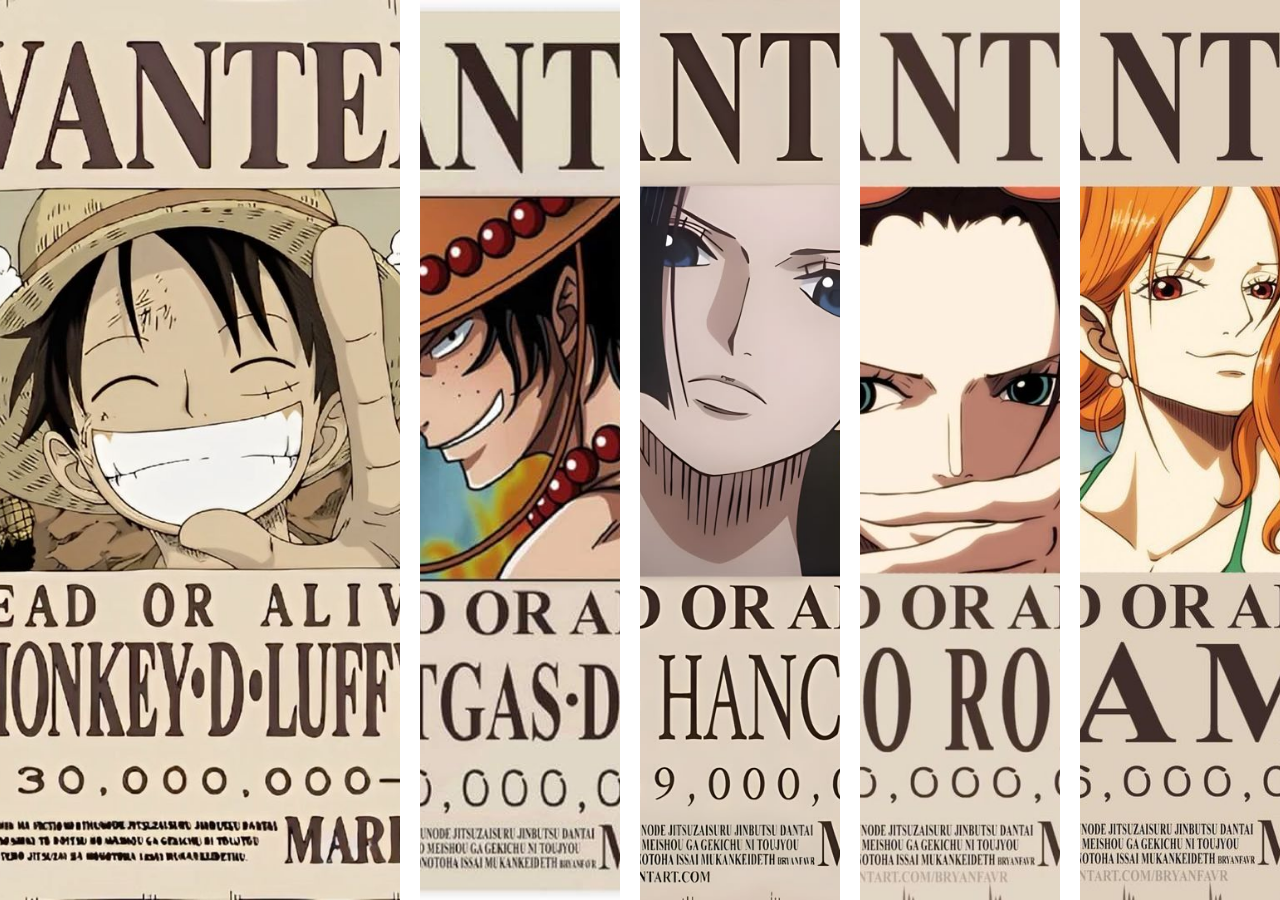
<file: Assignment -09/index.html>
<!DOCTYPE html>
<html lang="en">
  <head>
    <meta charset="UTF-8" />
    <meta name="viewport" content="width=device-width, initial-scale=1.0" />
    <title>Document</title>
    <link rel="stylesheet" href="style.css" />
  </head>
  <body>
    <main>
      <section></section>
      <section></section>
      <section></section>
      <section></section>
      <section></section>
    </main>
  </body>
</html>
</file>
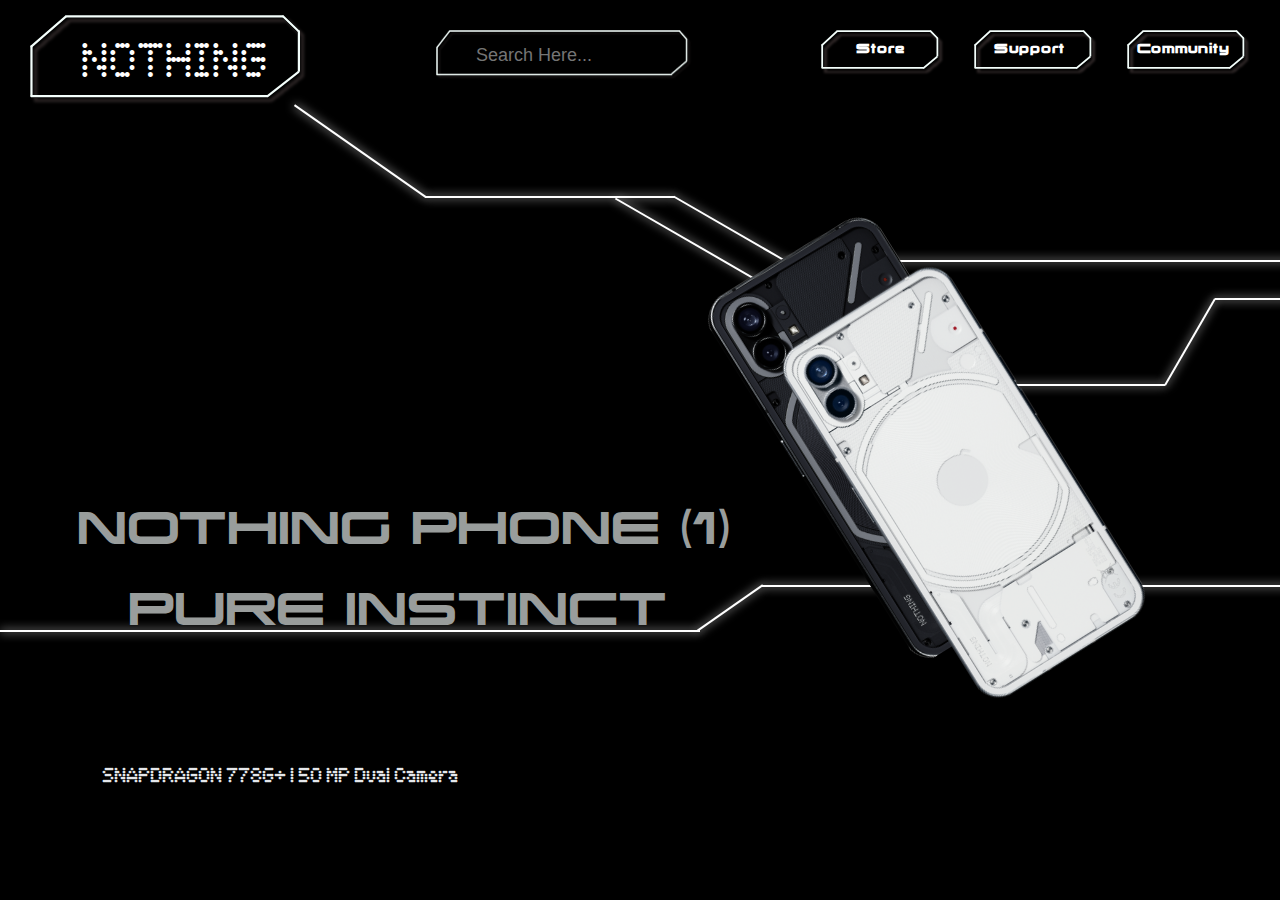
<file: Challenge - 02/index.html>
<!DOCTYPE html>
<html lang="en">
<head>
    <meta charset="UTF-8">
    <meta name="viewport" content="width=device-width, initial-scale=1.0">
    <title>Nothing</title>
    <link rel="icon" href="./assets/RedDot.png" type="image/png">
    <link rel="stylesheet" href="style.css">
</head>
<body>
  
    <div id="main">
        <div id="nav">
            <div id="leftnav">
            <img src="./assets/Group5.svg" alt="">
            <h1>NOTHING</h1>
            </div>
            <div id="centernav">
                <img src="./assets/Group4.png" alt="">
                <input type="search" name="serach" id="search" placeholder="Search Here...">
            </div>
            <div id="rightnav">
                <img src="./assets/Group 1.svg" alt="">
                <h3>Store</h3>
                <img src="./assets/Group 1.svg" alt="">
                <h3>Support</h3>
                <img src="./assets/Group 1.svg" alt="">
                <h3>Community</h3>
            </div>
            <div id="mobilemenu">
                <img src="./assets/Group 23.svg" alt="">
                <img src="./assets/three_line.svg" alt="">
            </div>
        </div>
        <div id="lines1"></div>
        <div id="lines2"></div>
        <div id="lines3"></div>
        <div id="lines4"></div>
        <div id="lines5"></div>
        <div id="lines6"></div>
        <div id="lines7"></div>
        <div id="lines8"></div>
        <div id="lines9"></div>
        <div id="lines10"></div>
        <div id="lines11"></div>
        <div id="lines12"></div>
        <div id="lines13"></div>
        <div id="headings">
            <h1>NOTHING PHONE (1)</h1>
            <h1>PURE INSTINCT</h1>
        </div>
        <div id="phones">
            <img src="./assets/Rectangle 41.png" alt="">
            <img src="./assets/BA_ABR_300_1001.png" alt="">
        </div>
        <div id="subheading">
            <h4>SNAPDRAGON 778G+ | 50 MP Dual Camera</h4>
        </div>
    </div>
</body>
</html>
</file>
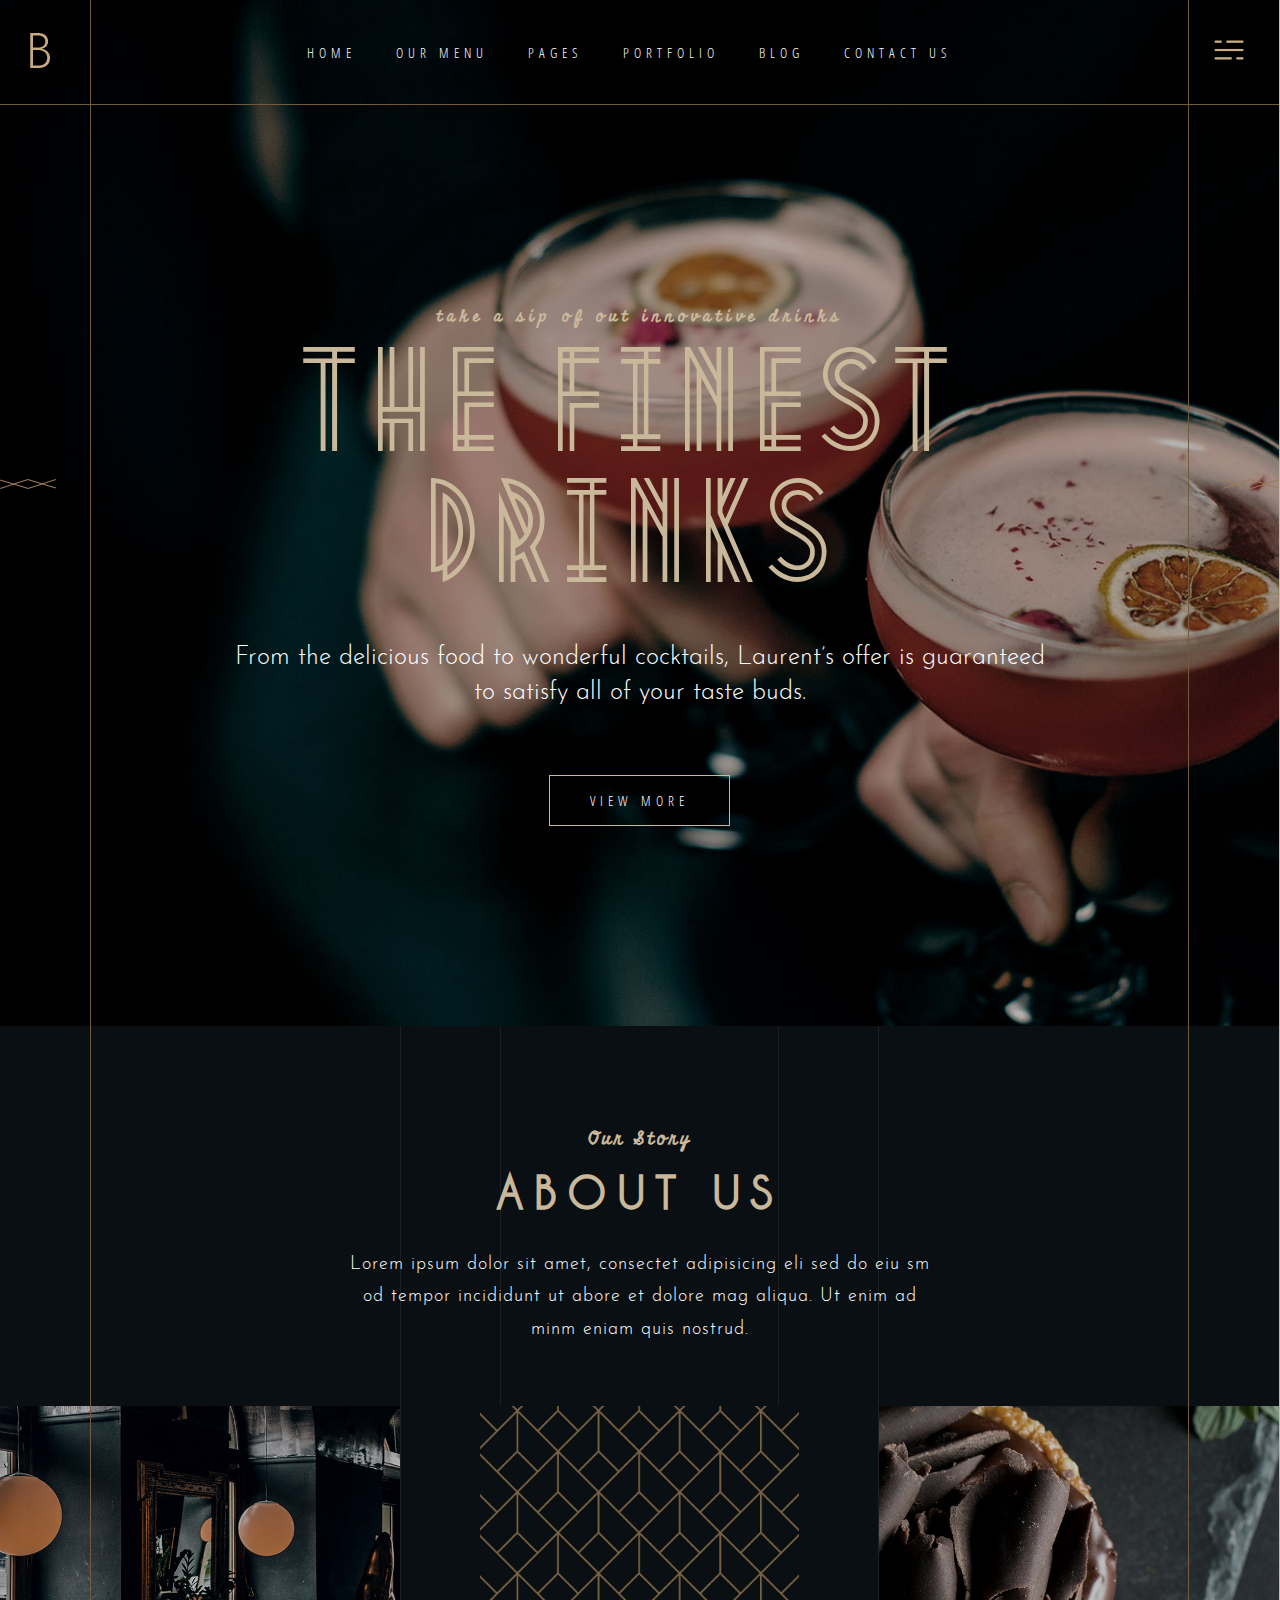
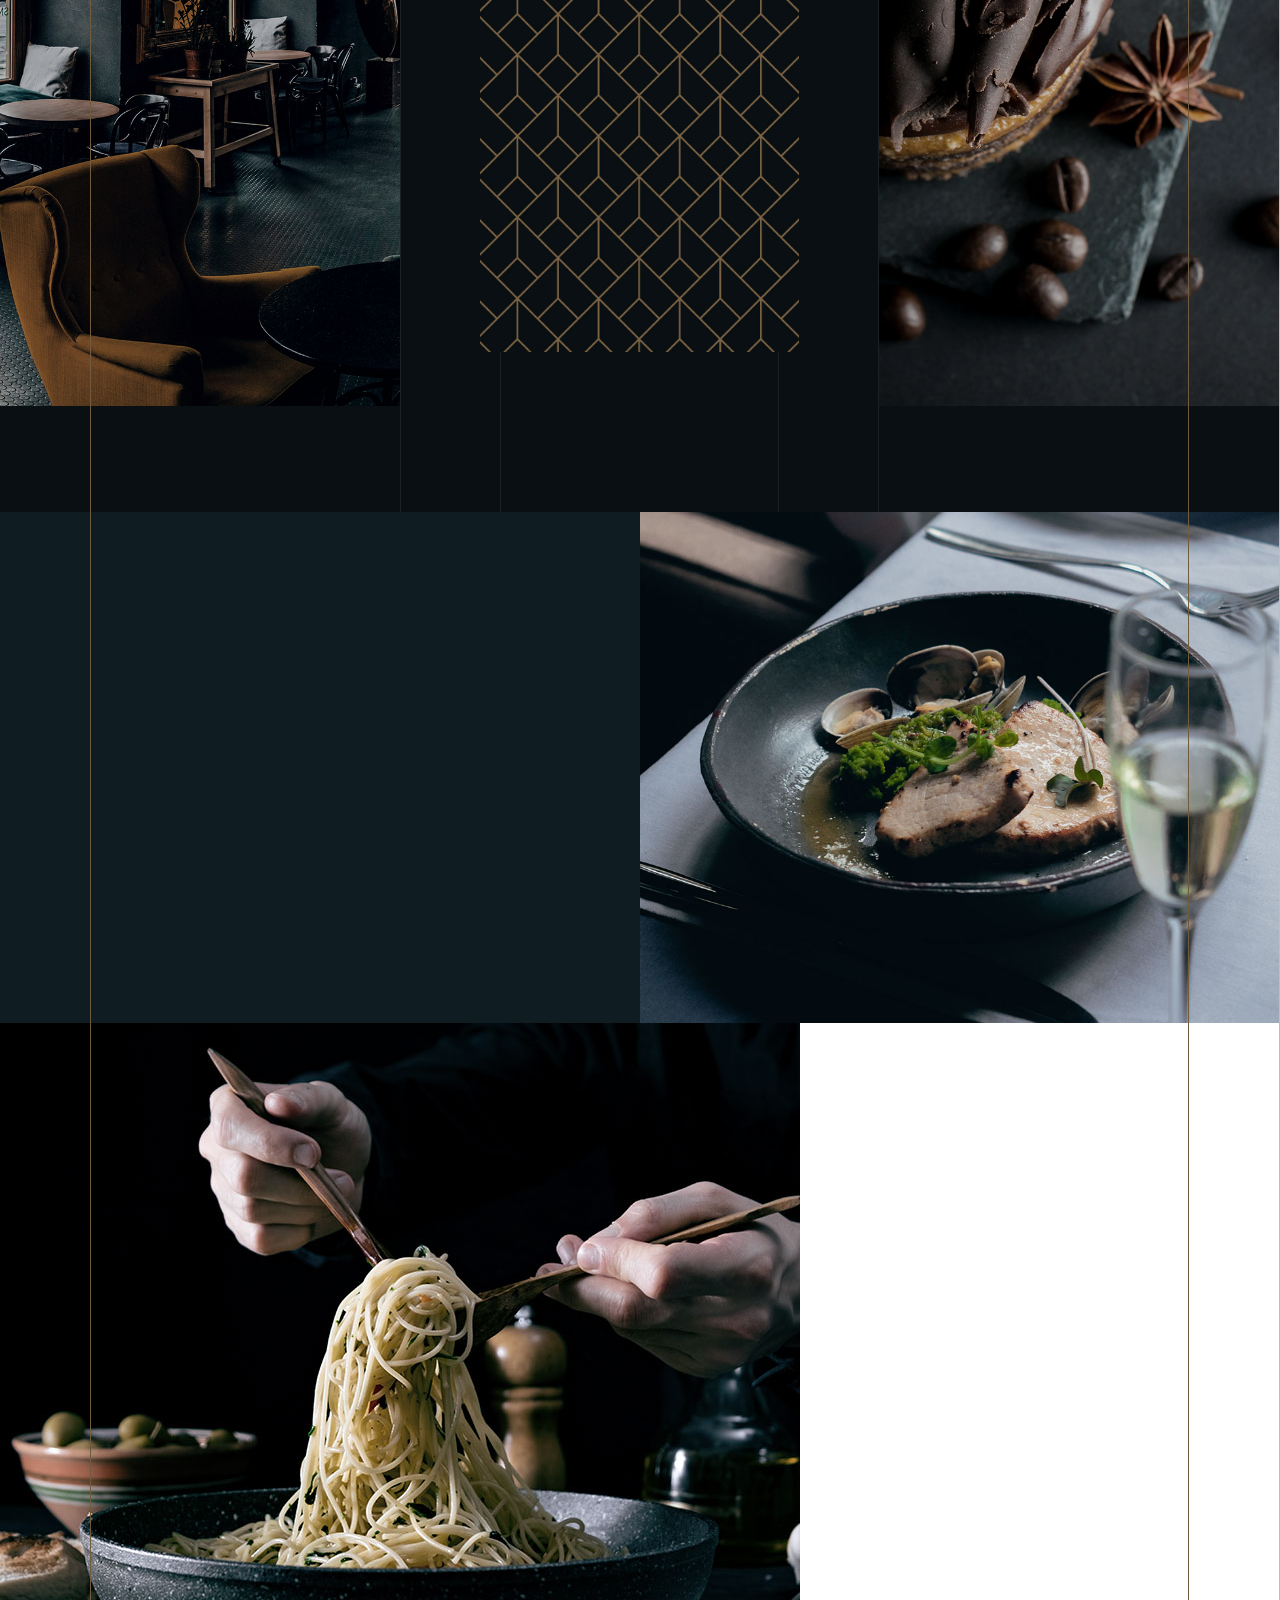
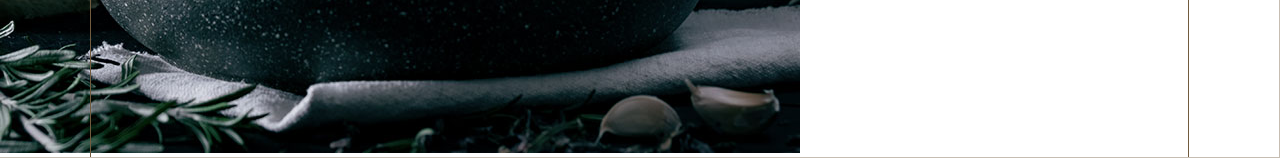
<file: Project - B/index.html>
<!DOCTYPE html>
<html lang="en">

<head>
  <meta charset="UTF-8" />
  <meta name="viewport" content="width=device-width, initial-scale=1.0" />
  <title>Bridge</title>
  <link rel="stylesheet" href="./style.css" />
</head>

<body>
  <main class="main">
    <section class="hero-full-section">
      <div class="full-main-border">
        <section class="hero-section">
          <header class="header">
          <div class="logo">
            <img src="./assets/logo-bridge.png" alt="Bridge Logo" />
          </div>
          <nav class="navigation">
            <a href="#">Home</a>
            <a href="#">Our Menu</a>
            <a href="#">Pages</a>
            <a href="#">Portfolio</a>
            <a href="#">Blog</a>
            <a href="#">Contact Us</a>
          </nav>
          <div class="side-menu">
            <img src="./assets/menu.png" alt="" />
          </div>
        </header>
        <div class="hero-container">
          <h5>take a sip of out innovative drinks</h5>

          <div class="big-text">
            <img src="./assets/rev-img.png" alt="" />
            <h1>The Finest Drinks</h1>
            <img src="./assets/rev-img.png" alt="" />
          </div>
          <div class="passion">
            <h4>
              From the delicious food to wonderful cocktails, Laurent’s offer
              is guaranteed<br />
              to satisfy all of your taste buds.
            </h4>
          </div>
          <div class="btn">
            <button class="view">View More</button>
          </div>
        </div>
        </section>
        
        <section class="about-section">
          <div class="about-container">
            <div class="about-content">
              <div class="about-text">
                <h6>Our Story</h6>
                <h2>ABOUT US</h2>
                <p>Lorem ipsum dolor sit amet, consectet adipisicing eli sed do eiu sm<br> od tempor incididunt ut abore et
                  dolore mag aliqua. Ut enim ad<br> minm eniam quis nostrud.</p>
              </div>
            </div>

            <div class="about-images">
              <div class="about-image">
                <img src="./assets/about_left.jpg" alt="Restaurant Interior" />
              </div>

              <div class="about-image">
                <img src="./assets/about_center.jpg" alt="Pattern" />
              </div>

              <div class="about-image">
                <img src="./assets/about_right.jpg" alt="Chocolate Dessert" />
              </div>
            </div>
          </div>
        </section>
        <section class="testimonial-container">
          <div class="testimonial-content">
            <div class="testimonial-text">
              <img src="./assets/quote-icon.png" alt="">
              <p>Lorem ipsum dolor sit amet, consectetur<br> adipisic sed do eiusmod tempor incididunt<br> ut labore diam.</p>
              <h3>John Doe</h3>
            </div>
            <div class="testimonial-text">
              <img src="./assets/quote-icon.png" alt="">
              <p>Lorem ipsum dolor sit amet, consectetur<br> adipisic sed do eiusmod tempor incididunt<br> ut labore diam.</p>
              <h3>Jane Smith</h3>
            </div>
            <div class="testimonial-text">
              <img src="./assets/quote-icon.png" alt="">
              <p>Lorem ipsum dolor sit amet, consectetur<br> adipisic sed do eiusmod tempor incididunt<br> ut labore diam.</p>
              <h3>Mike Johnson</h3>
            </div>
          </div>
          <div class="testimonial-image">
            <img src="./assets/testimonial-right.jpg" alt="">
          </div>
        </section>
        <section class="specility-container">
          <div class="speciality-image">
            <img src="./assets/spciality_image.jpg" alt="">
          </div>
        </section>
      </div>
      </section> 
  </main>
</body>

</html>
</file>
<file: Assignment -09/style.css>
* {
  margin: 0;
  padding: 0;
  box-sizing: border-box;
  font-family: "Poppins", sans-serif;
}

body {
  width: 100%;
  height: 100vh;
}

main {
  width: 100%;
  height: 100%;
  display: flex;
  gap: 20px;
}
main section {
  height: 100%;
  background-color: blue;
  flex-grow: 1;
  transition: flex-grow 0.8s ease, transform 0.8s ease;
}
main section:hover {
  flex-grow: 2;
}
main section:nth-child(1) {
  background-image: url("./assets/luffy.jpg");
  background-position: center;
  background-size: cover;
}
main section:nth-child(2) {
  background-image: url("./assets/Ace.jpg");
  background-position: center;
  background-size: cover;
}
main section:nth-child(3) {
  background-image: url("./assets/hancock.jpg");
  background-position: center;
  background-size: cover;
}
main section:nth-child(4) {
  background-image: url("./assets/robin.jpg");
  background-position: center;
  background-size: cover;
}
main section:nth-child(5) {
  background-image: url("./assets/nami.jpg");
  background-position: center;
  background-size: cover;
}/*# sourceMappingURL=style.css.map */
</file>
<file: Challenge - 02/style.css>
@font-face {
    font-family: ndot;
    src: url(./font/Ndot-55-DoenNkNm.ttf);
}

@font-face {
    font-family: NH;
    src: url(./font/korataki-rg-3cf0d889-B6eTgmP5.ttf);
}

* {
    margin: 0;
    padding: 0;
    box-sizing: border-box;
}

html,
body {
    width: 100%;
    height: 100%;
    overflow: hidden;
}

#main {
    width: 100%;
    min-height: 100vh;
    background-color: black;
    position: relative;
}

#nav {
    display: flex;
    justify-content: space-between;
}

#leftnav {
    position: relative;
    padding: 15px 30px;
}

#leftnav h1 {
    position: absolute;
    color: white;
    top: 35px;
    left: 80px;
    font-family: ndot;
    font-size: 54px;
    font-weight: 400;
}

#leftnav img {
    height: 100px;
}

#centernav {
    position: relative;
    padding: 30px 30px;
}

#centernav img {
    height: 50px;
}

#centernav input {
    position: absolute;
    top: 45px;
    left: 70px;
    background: transparent;
    font-size: 18px;
    width: 200px;
    color: white;
    border: none;
    outline: 2px solid transparent;
    outline-offset: 2px;
}

#centernav input::placeholder {
    animation: pulse 2s cubic-bezier(.4, 0, .6, 1) infinite;
}

@keyframes pulse {
    0%, 100% {
        opacity: 1;
    }
    50% {
        opacity: .5;
    }
}

#rightnav {
    position: relative;
    padding: 30px 30px;
    display: flex;
    gap: 30px;
}

#rightnav img {
    height: 45px;
}

#rightnav h3 {
    font-family: NH;
    font-size: 11px;
}

#rightnav h3:nth-of-type(1) {
    position: absolute;
    color: white;
    top: 42px;
    left: 65px;
}

#rightnav h3:nth-of-type(2) {
    position: absolute;
    color: white;
    top: 42px;
    right: 215px;
}

#rightnav h3:nth-of-type(3) {
    position: absolute;
    color: white;
    top: 42px;
    right: 50px;
}

#lines1,
#lines2,
#lines3,
#lines4,
#lines5,
#lines6,
#lines7,
#lines8,
#lines9,
#lines10,
#lines11,
#lines12,
#lines13 {
    position: absolute;
    background: white;
    height: 2px;
    box-shadow: 0 0 10px white;
}

#lines1 {
    width: 160px;
    top: 150px;
    left: 280px;
    transform: rotate(35deg);
}

#lines2 {
    width: 250px;
    top: 196px;
    left: 425px;
}

#lines3 {
    width: 130px;
    top: 228px;
    left: 665px;
    transform: rotate(30deg);
}

#lines4 {
    width: 750px;
    top: 260px;
    left: 785px;
}

#lines5 {
    width: 230px;
    top: 255px;
    left: 600px;
    transform: rotate(30deg);
}

#lines6 {
    width: 100px;
    top: 313px;
    left: 814px;
}

#lines7 {
    width: 100px;
    top: 348px;
    left: 900px;
    transform: rotate(45deg);
}

#lines8 {
    width: 180px;
    top: 384px;
    left: 985px;
}

#lines9 {
    width: 100px;
    top: 341px;
    left: 1140px;
    transform: rotate(-60deg);
}

#lines10 {
    width: 350px;
    top: 298px;
    left: 1215px;
}

#lines11 {
    width: 700px;
    top: 630px;
}

#lines12 {
    width: 80px;
    top: 607px;
    left: 690px;
    transform: rotate(-35deg);
}

#lines13 {
    width: 1000px;
    top: 585px;
    left: 762px;
}

#headings h1 {
    font-family: NH;
    font-weight: 500;
}

#headings h1:nth-of-type(1) {
    position: absolute;
    top: 56%;
    left: 6%;
    color: #999d9c;
    font-size: 45px;
}

#headings h1:nth-of-type(2) {
    position: absolute;
    top: 65%;
    left: 10%;
    color: #999d9c;
    font-size: 45px;
}

#phones img {
    height: 450px;
}

#phones img:nth-of-type(1) {
    position: absolute;
    top: 25%;
    left: 60%;
    transform: rotate(-32deg);
}

#phones img:nth-of-type(2) {
    position: absolute;
    top: 30%;
    left: 65%;
    transform: rotate(-32deg);
}

#subheading h4 {
    position: absolute;
    top: 85%;
    left: 8%;
    color: #e5e7eb;
    font-family: ndot;
    font-size: 20px;
}

#mobilemenu {
    display: none;
}

@media(max-width:767px) {
    #leftnav {
        padding-top: 15px;
    }

    #centernav {
        display: none;
    }

    #rightnav {
        display: none;
    }

    #mobilemenu {
        position: relative;
        display: block;
        padding: 15px;
    }

    #mobilemenu img:nth-of-type(2) {
        position: absolute;
        top: 28px;
        right: 32px;
        height: 20px;
    }

    #leftnav img {
        height: 50px;
    }

    #leftnav h1 {
        top: 25px;
        left: 65px;
        font-size: 20px;
    }

    #lines1,
    #lines2,
    #lines3,
    #lines4,
    #lines5,
    #lines6,
    #lines7,
    #lines8,
    #lines9,
    #lines10,
    #lines11,
    #lines12,
    #lines13 {
        display: none;
    }

    #headings h1:nth-of-type(1) {
        top: 20%;
        left: 10%;
        font-size: 5vw;
    }

    #headings h1:nth-of-type(2) {
        top: 25%;
        left: 20%;
        font-size: 5vw;
    }

    #phones img {
        height: 200px;
    }

    #phones img:nth-of-type(1) {
        top: 40%;
        left: 35%;
    }

    #phones img:nth-of-type(2) {
        top: 40%;
        left: 42%;
    }

    #subheading h4 {
        top: 85%;
        left: 10%;
        font-size: 4.5vw;
    }
}

@media screen and (min-width: 768px) and (max-width: 1023px) {
    #leftnav {
        padding-top: 15px;
    }

    #centernav {
        display: none;
    }

    #rightnav {
        display: none;
    }

    #mobilemenu {
        position: relative;
        display: block;
        padding: 15px;
    }

    #mobilemenu img:nth-of-type(2) {
        position: absolute;
        top: 28px;
        right: 32px;
        height: 20px;
    }

    #leftnav img {
        height: 50px;
    }

    #leftnav h1 {
        top: 25px;
        left: 65px;
        font-size: 20px;
    }

    #lines1,
    #lines2,
    #lines3,
    #lines4,
    #lines5,
    #lines6,
    #lines7,
    #lines8,
    #lines9,
    #lines10,
    #lines11,
    #lines12,
    #lines13 {
        display: none;
    }

    #headings h1:nth-of-type(1) {
        top: 20%;
        left: 20%;
        font-size: 4vw;
    }

    #headings h1:nth-of-type(2) {
        top: 30%;
        left: 25%;
        font-size: 4vw;
    }

    #phones img {
        height: 200px;
    }

    #phones img:nth-of-type(1) {
        top: 40%;
        left: 45%;
    }

    #phones img:nth-of-type(2) {
        top: 40%;
        left: 49%;
    }

    #subheading h4 {
        top: 85%;
        left: 20%;
        font-size: 3.5vw;
    }
}

@media screen and (min-width:1024px) and (max-width:1200px) {
    #leftnav h1 {
        top: 28px;
        left: 54px;
        font-size: 40px;
    }

    #leftnav img {
        height: 70px;
    }

    #centernav img {
        height: 40px;
    }

    #centernav input {
        top: 40px;
        left: 60px;
    }

    #headings h1:nth-of-type(1) {
        font-size: 30px;
    }

    #headings h1:nth-of-type(2) {
        font-size: 30px;
    }

    #phones img {
        height: 350px;
    }

    #phones img:nth-of-type(1) {
        left: 65%;
    }

    #phones img:nth-of-type(2) {
        left: 70%;
    }

    #subheading h4 {
        top: 80%;
    }

    #lines1 {
        width: 160px;
        top: 122px;
        left: 200px;
    }

    #lines2 {
        width: 110px;
        top: 168px;
        left: 345px;
    }

    #lines3 {
        width: 130px;
        top: 200px;
        left: 445px;
    }

    #lines4 {
        width: 460px;
        top: 232px;
        left: 565px;
    }

    #lines5 {
        width: 230px;
        top: 225px;
        left: 370px;
    }

    #lines6 {
        width: 100px;
        top: 283px;
        left: 585px;
    }

    #lines7 {
        width: 100px;
        top: 318px;
        left: 670px;
    }

    #lines8 {
        width: 100px;
        top: 354px;
        left: 755px;
    }

    #lines9 {
        width: 80px;
        top: 319px;
        left: 834px;
    }

    #lines10 {
        width: 140px;
        top: 284px;
        left: 894px;
    }

    #lines11 {
        width: 500px;
        top: 500px;
    }

    #lines12 {
        width: 60px;
        top: 483px;
        left: 494px;
    }

    #lines13 {
        width: 500px;
        top: 466px;
        left: 548px;
    }
}

@media screen and (min-width:1201px) and (max-width:1440px) {
    #leftnav h1 {
        font-size: 48px;
    }

    #leftnav img {
        height: 90px;
    }

    #headings h1:nth-of-type(1) {
        font-size: 40px;
    }

    #headings h1:nth-of-type(2) {
        font-size: 40px;
    }

    #phones img {
        height: 420px;
    }

    #phones img:nth-of-type(1) {
        left: 62%;
    }

    #phones img:nth-of-type(2) {
        left: 67%;
    }
}

@media screen and (min-width:1441px) and (max-width:1920px) {
    #leftnav h1 {
        font-size: 54px;
        top: 35px;
        left: 80px;
    }

    #leftnav img {
        height: 100px;
    }

    #headings h1:nth-of-type(1) {
        font-size: 45px;
    }

    #headings h1:nth-of-type(2) {
        font-size: 45px;
    }

    #phones img {
        height: 450px;
    }

    #lines4 {
        width: 750px;
    }

    #lines10 {
        width: 350px;
    }

    #lines11 {
        width: 700px;
    }

    #lines13 {
        width: 1000px;
    }
}

@media screen and (min-width:1921px) {
    #leftnav h1 {
        font-size: 60px;
        left: 90px;
    }

    #leftnav img {
        height: 110px;
    }

    #headings h1:nth-of-type(1) {
        font-size: 55px;
        left: 8%;
    }

    #headings h1:nth-of-type(2) {
        font-size: 55px;
        left: 12%;
    }

    #phones img {
        height: 500px;
    }

    #phones img:nth-of-type(1) {
        left: 58%;
    }

    #phones img:nth-of-type(2) {
        left: 63%;
    }

    #subheading h4 {
        font-size: 24px;
        left: 10%;
    }

    #lines1 {
        width: 200px;
        left: 320px;
    }

    #lines2 {
        width: 300px;
        left: 525px;
    }

    #lines4 {
        width: 900px;
        left: 885px;
    }

    #lines10 {
        width: 450px;
        left: 1315px;
    }

    #lines11 {
        width: 900px;
    }

    #lines13 {
        width: 1200px;
        left: 862px;
    }
}
</file>
<file: Project - B/style.css>
@font-face {
  font-family: "open-sans-condensed";
  src: url(./font/OpenSansCondensed.ttf);
}
@font-face {
  font-family: "Metropolis-1920";
  src: url(./font/Metropolis-1920.otf);
}
@font-face {
  font-family: "Miniver";
  src: url(./font/Miniver-Regular.ttf);
}
@font-face {
  font-family: "Josefin Sans";
  src: url(./font/JosefinSans-Light.ttf);
}
@font-face {
  font-family: "Caviar Dreams";
  src: url(./font/CaviarDreams_Bold.ttf);
}
* {
  margin: 0;
  padding: 0;
  box-sizing: border-box;
}

html,
body {
  height: 100%;
  width: 100%;
}

.main {
  height: 100%;
  width: 100%;
  background-color: #fff;
}

.hero-full-section .full-main-border {
  position: relative;
  width: 100%;
  height: 100%;
  border: 1px solid rgba(113, 91, 62, 0.4);
  border-left: none;
  border-top: none;
}
.hero-full-section .full-main-border::before, .hero-full-section .full-main-border::after {
  content: "";
  position: absolute;
  background-color: #715b3e;
  z-index: 10;
}
.hero-full-section .full-main-border::before {
  top: 0;
  bottom: 0;
  left: 90px;
  width: 1px;
}
.hero-full-section .full-main-border::after {
  top: 0;
  bottom: 0;
  right: 90px;
  width: 1px;
}

.hero-section {
  background: url("./assets/main-hero.jpg");
  background-position: center;
  background-size: cover;
}
.hero-section .header {
  width: 100%;
  display: flex;
  justify-content: space-between;
  align-items: center;
  padding: 30px 30px;
  border-bottom: 1px solid #715b3e;
}
.hero-section .header .logo img {
  height: 35px;
  width: auto;
}
.hero-section .header .navigation {
  display: flex;
  gap: 40px;
}
.hero-section .header .navigation a {
  font-size: 14px;
  font-family: "open-sans-condensed", sans-serif;
  color: #ffffff;
  text-transform: uppercase;
  letter-spacing: 5px;
  text-decoration: none;
}
.hero-section .header .side-menu img {
  height: 40px;
  width: auto;
  cursor: pointer;
}
.hero-section .hero-container {
  padding: 200px 0px 200px 0px;
  display: flex;
  flex-direction: column;
  justify-content: center;
  align-items: center;
  gap: 25px;
  text-align: center;
}
.hero-section .hero-container h5 {
  font-family: "Miniver";
  font-size: 16px;
  color: #c9b89a;
  letter-spacing: 5px;
}
.hero-section .hero-container .big-text {
  display: flex;
  align-items: center;
  gap: 40px;
}
.hero-section .hero-container .big-text h1 {
  font-family: "Metropolis-1920", sans-serif;
  font-size: 130px;
  color: #c9b89a;
  text-transform: uppercase;
  letter-spacing: 10px;
  font-weight: 300;
}
.hero-section .hero-container .big-text img {
  height: 10px;
  width: auto;
}
.hero-section .hero-container .passion h4 {
  font-family: "Josefin Sans", sans-serif;
  font-size: 25px;
  color: #ffffff;
  line-height: 1.4;
  font-weight: 400;
}
.hero-section .hero-container .view {
  margin-top: 40px;
  padding: 15px 40px;
  border: 1px solid #c9b89a;
  background-color: transparent;
  color: #ffffff;
  font-family: "open-sans-condensed", sans-serif;
  font-size: 14px;
  text-transform: uppercase;
  letter-spacing: 5px;
  cursor: pointer;
  transition: all 0.3s ease;
}
.hero-section .hero-container .view:hover {
  background-color: #715b3e;
  color: #ffffff;
}

.about-section {
  width: 100%;
  background-color: #090f12;
  position: relative;
  display: flex;
  align-items: center;
  justify-content: center;
  padding: 100px 0;
}
.about-section::before, .about-section::after {
  content: "";
  position: absolute;
  background-color: #c9b89a;
}
.about-section::before {
  top: 0;
  bottom: 0;
  opacity: 0.1;
  left: 400px;
  width: 1px;
}
.about-section::after {
  top: 0;
  bottom: 0;
  opacity: 0.1;
  right: 400px;
  width: 1px;
}
.about-section .about-container {
  width: 100%;
  max-width: 1400px;
  display: flex;
  flex-direction: column;
  align-items: center;
  gap: 60px;
  position: relative;
  z-index: 2;
}
.about-section .about-container .about-content {
  text-align: center;
  width: 100%;
}
.about-section .about-container .about-content .about-text {
  max-width: 700px;
  margin: 0 auto;
  padding: 0 40px;
}
.about-section .about-container .about-content .about-text h6 {
  font-family: "Miniver";
  font-size: 18px;
  color: #c9b89a;
  letter-spacing: 3px;
  margin-bottom: 15px;
}
.about-section .about-container .about-content .about-text h2 {
  font-family: "Caviar Dreams", sans-serif;
  font-size: 45px;
  color: #c9b89a;
  text-transform: uppercase;
  letter-spacing: 10px;
  margin-bottom: 30px;
}
.about-section .about-container .about-content .about-text h2::before, .about-section .about-container .about-content .about-text h2::after {
  content: "";
  position: absolute;
  background-color: #c9b89a;
}
.about-section .about-container .about-content .about-text h2::before {
  top: -100px;
  bottom: -100px;
  opacity: 0.1;
  left: 500px;
  width: 1px;
}
.about-section .about-container .about-content .about-text h2::after {
  top: -100px;
  bottom: -100px;
  opacity: 0.1;
  right: 500px;
  width: 1px;
}
.about-section .about-container .about-content p {
  font-family: "Josefin Sans", sans-serif;
  font-size: 18px;
  color: #ffffff;
  line-height: 1.8;
  letter-spacing: 1px;
}
.about-section .about-container .about-images {
  display: grid;
  grid-template-columns: repeat(3, 1fr);
  gap: 40px;
  width: 100%;
  max-width: 1600px;
  position: relative;
  z-index: 3;
  justify-items: center;
}
.about-section .about-container .about-images .about-image {
  position: relative;
  height: 600px;
  overflow: hidden;
}
.about-section .about-container .about-images .about-image:nth-child(2) {
  height: 90%;
  width: 80%;
}
.about-section .about-container .about-images .about-image img {
  width: 100%;
  height: 100%;
  -o-object-fit: cover;
     object-fit: cover;
  filter: brightness(0.8);
}

.testimonial-container {
  display: flex;
  align-items: center;
  justify-content: space-between;
  background-color: #0f1d22;
  overflow: hidden;
}
.testimonial-container .testimonial-content {
  position: relative;
  width: 60%;
  height: 300px;
  overflow: hidden;
}
.testimonial-container .testimonial-content .testimonial-text {
  position: absolute;
  top: 0;
  left: 0;
  width: 100%;
  opacity: 0;
  transform: translateX(100%);
  animation: slideTestimonial 12s infinite;
  text-align: center;
  padding: 1rem;
}
.testimonial-container .testimonial-content .testimonial-text img {
  width: 30px;
}
.testimonial-container .testimonial-content .testimonial-text p {
  margin-top: 30px;
  color: rgba(255, 255, 255, 0.6);
  font-family: "Miniver";
  font-size: 25px;
  margin-bottom: 30px;
}
.testimonial-container .testimonial-content .testimonial-text h3 {
  font-family: "Caviar Dreams", sans-serif;
  color: #c9b89a;
  font-size: 28px;
  text-transform: uppercase;
}
.testimonial-container .testimonial-content .testimonial-text:nth-child(1) {
  animation-delay: 0s;
}
.testimonial-container .testimonial-content .testimonial-text:nth-child(2) {
  animation-delay: 4s;
}
.testimonial-container .testimonial-content .testimonial-text:nth-child(3) {
  animation-delay: 8s;
}

.testimonial-image {
  width: 60%;
}
.testimonial-image img {
  width: 100%;
  height: auto;
  display: block;
}

@keyframes slideTestimonial {
  0% {
    opacity: 0;
    transform: translateX(100%);
  }
  5% {
    opacity: 1;
    transform: translateX(0);
  }
  30% {
    opacity: 1;
    transform: translateX(0);
  }
  35% {
    opacity: 0;
    transform: translateX(-100%);
  }
  100% {
    opacity: 0;
    transform: translateX(-100%);
  }
}
.speciality-container {
  width: 100%;
  position: relative;
  background-color: #090f12;
  padding: 150px;
  z-index: 2;
}
.speciality-container::before, .speciality-container::after {
  content: "";
  position: absolute;
  background-color: #c9b89a;
  z-index: -1;
}
.speciality-container::before {
  top: 0;
  bottom: 0;
  opacity: 0.1;
  left: 400px;
  width: 1px;
}
.speciality-container::after {
  top: 0;
  bottom: 0;
  opacity: 0.1;
  right: 1200px;
  width: 1px;
}
.speciality-container .speciality-main {
  display: flex;
  align-items: center;
  justify-content: center;
  gap: 150px;
}
.speciality-container .speciality-image img {
  width: 600px;
  height: auto;
  -o-object-fit: cover;
     object-fit: cover;
  display: block;
  border: 1px solid rgba(113, 91, 62, 0.4);
}
.speciality-container .speciality-text {
  display: flex;
  flex-direction: column;
  position: relative;
  align-items: center;
  gap: 30px;
  justify-content: center;
}
.speciality-container .speciality-text::before, .speciality-container .speciality-text::after {
  content: "";
  position: absolute;
  background-color: #c9b89a;
  z-index: -1;
}
.speciality-container .speciality-text::before {
  top: -220px;
  bottom: -220px;
  opacity: 0.1;
  left: 50px;
  width: 1px;
}
.speciality-container .speciality-text::after {
  top: -220px;
  bottom: -220px;
  opacity: 0.1;
  right: 100px;
  width: 1px;
}
.speciality-container .speciality-text h6 {
  font-family: "Miniver";
  font-size: 16px;
  color: #c9b89a;
  letter-spacing: 3px;
}
.speciality-container .speciality-text h2 {
  font-family: "Caviar Dreams", sans-serif;
  font-size: 45px;
  color: #c9b89a;
  text-transform: uppercase;
  letter-spacing: 5px;
  text-align: center;
}
.speciality-container .speciality-text p {
  font-family: "Josefin Sans", sans-serif;
  font-size: 18px;
  color: rgba(255, 255, 255, 0.8);
  line-height: 1.8;
  letter-spacing: 1px;
  max-width: 600px;
  text-align: center;
}
.speciality-container .speciality-text .view {
  margin-top: 40px;
  padding: 15px 40px;
  border: 1px solid #c9b89a;
  background-color: transparent;
  color: #ffffff;
  font-family: "open-sans-condensed", sans-serif;
  font-size: 14px;
  text-transform: uppercase;
  letter-spacing: 5px;
  cursor: pointer;
  transition: all 0.3s ease;
}
.speciality-container .speciality-text .view:hover {
  background-color: #715b3e;
  color: #ffffff;
}

.menu-section {
  width: 100%;
  background-color: #0f1d22;
  padding: 100px 0;
}
.menu-section .menu-container {
  max-width: 1200px;
  margin: 0 auto;
  padding: 0 20px;
}
.menu-section .menu-header {
  text-align: center;
  margin-bottom: 60px;
}
.menu-section .menu-header h6 {
  font-family: "Miniver";
  font-size: 18px;
  color: #c9b89a;
  letter-spacing: 3px;
  margin-bottom: 15px;
}
.menu-section .menu-header h2 {
  font-family: "Caviar Dreams", sans-serif;
  font-size: 45px;
  color: #c9b89a;
  text-transform: uppercase;
  letter-spacing: 10px;
}
.menu-section .menu-items {
  display: grid;
  grid-template-columns: 1fr 1fr;
  gap: 60px;
  margin-bottom: 50px;
}
.menu-section .menu-column {
  display: flex;
  flex-direction: column;
  gap: 30px;
}
.menu-section .menu-item {
  display: flex;
  justify-content: space-between;
  align-items: flex-start;
  padding-bottom: 30px;
  border-bottom: 1px solid rgba(201, 184, 154, 0.2);
}
.menu-section .menu-item .item-info {
  flex: 1;
}
.menu-section .menu-item .item-info h3 {
  font-family: "Caviar Dreams", sans-serif;
  font-size: 20px;
  color: #c9b89a;
  text-transform: uppercase;
  letter-spacing: 2px;
  margin-bottom: 10px;
}
.menu-section .menu-item .item-info p {
  font-family: "Josefin Sans", sans-serif;
  font-size: 16px;
  color: rgba(255, 255, 255, 0.7);
  line-height: 1.6;
}
.menu-section .menu-item .item-price {
  font-family: "Caviar Dreams", sans-serif;
  font-size: 24px;
  color: #c9b89a;
  margin-left: 20px;
}
.menu-section .menu-btn {
  text-align: center;
}
.menu-section .menu-btn .view {
  padding: 15px 40px;
  border: 1px solid #c9b89a;
  background-color: transparent;
  color: #ffffff;
  font-family: "open-sans-condensed", sans-serif;
  font-size: 14px;
  text-transform: uppercase;
  letter-spacing: 5px;
  cursor: pointer;
  transition: all 0.3s ease;
}
.menu-section .menu-btn .view:hover {
  background-color: #715b3e;
  color: #ffffff;
}

.tips-section {
  width: 100%;
  background-color: #090f12;
  padding: 100px 0;
}
.tips-section .tips-container {
  max-width: 1200px;
  margin: 0 auto;
  display: flex;
  align-items: center;
  gap: 80px;
  padding: 0 20px;
}
.tips-section .tips-content {
  flex: 1;
}
.tips-section .tips-content h6 {
  font-family: "Miniver";
  font-size: 18px;
  color: #c9b89a;
  letter-spacing: 3px;
  margin-bottom: 15px;
}
.tips-section .tips-content h2 {
  font-family: "Caviar Dreams", sans-serif;
  font-size: 45px;
  color: #c9b89a;
  text-transform: uppercase;
  letter-spacing: 10px;
  margin-bottom: 30px;
}
.tips-section .tips-content p {
  font-family: "Josefin Sans", sans-serif;
  font-size: 18px;
  color: rgba(255, 255, 255, 0.8);
  line-height: 1.8;
  letter-spacing: 1px;
  margin-bottom: 40px;
}
.tips-section .tips-content .view {
  padding: 15px 40px;
  border: 1px solid #c9b89a;
  background-color: transparent;
  color: #ffffff;
  font-family: "open-sans-condensed", sans-serif;
  font-size: 14px;
  text-transform: uppercase;
  letter-spacing: 5px;
  cursor: pointer;
  transition: all 0.3s ease;
}
.tips-section .tips-content .view:hover {
  background-color: #715b3e;
  color: #ffffff;
}
.tips-section .tips-image {
  flex: 1;
}
.tips-section .tips-image img {
  width: 100%;
  height: auto;
  display: block;
}

.offer-section {
  width: 100%;
  background-color: #0f1d22;
  padding: 100px 0;
}
.offer-section .offer-container {
  max-width: 1200px;
  margin: 0 auto;
  padding: 0 20px;
}
.offer-section .offer-header {
  text-align: center;
  margin-bottom: 60px;
}
.offer-section .offer-header h6 {
  font-family: "Miniver";
  font-size: 18px;
  color: #c9b89a;
  letter-spacing: 3px;
  margin-bottom: 15px;
}
.offer-section .offer-header h2 {
  font-family: "Caviar Dreams", sans-serif;
  font-size: 45px;
  color: #c9b89a;
  text-transform: uppercase;
  letter-spacing: 10px;
}
.offer-section .offer-tabs {
  display: flex;
  justify-content: center;
  gap: 40px;
  margin-bottom: 50px;
}
.offer-section .offer-tabs .tab {
  font-family: "open-sans-condensed", sans-serif;
  font-size: 16px;
  color: #c9b89a;
  text-transform: uppercase;
  letter-spacing: 3px;
  padding: 10px 20px;
  cursor: pointer;
  border-bottom: 2px solid transparent;
  transition: all 0.3s ease;
}
.offer-section .offer-tabs .tab.active {
  border-bottom: 2px solid #c9b89a;
}
.offer-section .offer-tabs .tab:hover {
  color: #ffffff;
}
.offer-section .offer-items {
  display: grid;
  grid-template-columns: repeat(5, 1fr);
  gap: 30px;
}
.offer-section .offer-item {
  text-align: center;
  padding: 30px 20px;
  border: 1px solid rgba(201, 184, 154, 0.3);
  transition: all 0.3s ease;
}
.offer-section .offer-item:hover {
  border-color: #c9b89a;
  transform: translateY(-5px);
}
.offer-section .offer-item h3 {
  font-family: "Caviar Dreams", sans-serif;
  font-size: 18px;
  color: #c9b89a;
  text-transform: uppercase;
  letter-spacing: 2px;
  margin-bottom: 15px;
}
.offer-section .offer-item p {
  font-family: "Josefin Sans", sans-serif;
  font-size: 14px;
  color: rgba(255, 255, 255, 0.7);
  line-height: 1.6;
  margin-bottom: 15px;
}
.offer-section .offer-item span {
  font-family: "Caviar Dreams", sans-serif;
  font-size: 20px;
  color: #c9b89a;
}

.reservation-section {
  width: 100%;
  background: url("./assets/main-background-5.jpg");
  background-position: center;
  background-size: cover;
  padding: 100px 0;
  position: relative;
}
.reservation-section::before {
  content: "";
  position: absolute;
  top: 0;
  left: 0;
  right: 0;
  bottom: 0;
  background-color: rgba(9, 15, 18, 0.8);
}
.reservation-section .reservation-container {
  max-width: 800px;
  margin: 0 auto;
  text-align: center;
  position: relative;
  z-index: 2;
  padding: 0 20px;
}
.reservation-section .reservation-container h2 {
  font-family: "Caviar Dreams", sans-serif;
  font-size: 45px;
  color: #c9b89a;
  text-transform: uppercase;
  letter-spacing: 10px;
  margin-bottom: 50px;
}
.reservation-section .reservation-form {
  display: flex;
  justify-content: center;
  align-items: center;
  gap: 20px;
  flex-wrap: wrap;
}
.reservation-section .reservation-form .form-group select,
.reservation-section .reservation-form .form-group input {
  padding: 15px 20px;
  background-color: transparent;
  border: 1px solid #c9b89a;
  color: #ffffff;
  font-family: "Josefin Sans", sans-serif;
  font-size: 16px;
  min-width: 180px;
}
.reservation-section .reservation-form .form-group select option,
.reservation-section .reservation-form .form-group input option {
  background-color: #090f12;
}
.reservation-section .reservation-form .reservation-btn {
  padding: 15px 40px;
  border: 1px solid #c9b89a;
  background-color: transparent;
  color: #ffffff;
  font-family: "open-sans-condensed", sans-serif;
  font-size: 14px;
  text-transform: uppercase;
  letter-spacing: 5px;
  cursor: pointer;
  transition: all 0.3s ease;
}
.reservation-section .reservation-form .reservation-btn:hover {
  background-color: #715b3e;
  color: #ffffff;
}

.footer {
  width: 100%;
  background-color: #090f12;
  padding: 60px 0 30px;
}
.footer .footer-container {
  max-width: 1200px;
  margin: 0 auto;
  display: flex;
  justify-content: space-between;
  align-items: center;
  padding: 0 20px;
}
.footer .footer-info h3 {
  font-family: "Caviar Dreams", sans-serif;
  font-size: 24px;
  color: #c9b89a;
  text-transform: uppercase;
  letter-spacing: 3px;
  margin-bottom: 15px;
}
.footer .footer-info p {
  font-family: "Josefin Sans", sans-serif;
  font-size: 16px;
  color: rgba(255, 255, 255, 0.7);
  line-height: 1.6;
  margin-bottom: 10px;
}
.footer .footer-info p.open-hours {
  margin-top: 20px;
  color: #c9b89a;
}
.footer .footer-social {
  display: flex;
  gap: 20px;
}
.footer .footer-social a {
  border: 1px solid #c9b89a;
  border-radius: 50%;
  padding: 15px;
  text-decoration: none;
}
.footer .footer-social i {
  transition: all 0.3s ease;
  color: #c9b89a;
  font-size: 30px;
}
.footer .footer-social i:hover {
  opacity: 0.7;
}

@media (max-width: 1200px) {
  .hero-container .big-text h1 {
    font-size: 100px;
  }
  .speciality-container {
    padding: 100px 50px;
  }
  .speciality-main {
    gap: 80px;
  }
  .speciality-image img {
    width: 500px;
  }
  .offer-items {
    grid-template-columns: repeat(3, 1fr);
  }
}
@media (max-width: 992px) {
  .hero-container .big-text h1 {
    font-size: 80px;
  }
  .navigation {
    display: none !important;
  }
  .about-images {
    grid-template-columns: 1fr !important;
    gap: 30px !important;
  }
  .about-image {
    height: 400px !important;
  }
  .testimonial-container {
    flex-direction: column;
  }
  .testimonial-content,
  .testimonial-image {
    width: 100% !important;
  }
  .speciality-main {
    flex-direction: column;
    gap: 50px;
  }
  .menu-items {
    grid-template-columns: 1fr !important;
  }
  .tips-container {
    flex-direction: column;
    gap: 50px !important;
  }
  .offer-items {
    grid-template-columns: repeat(2, 1fr) !important;
  }
  .reservation-form {
    flex-direction: column;
  }
  .footer-container {
    flex-direction: column;
    gap: 30px;
    text-align: center;
  }
}
@media (max-width: 768px) {
  .hero-container .big-text h1 {
    font-size: 60px;
  }
  .hero-container .big-text {
    gap: 20px !important;
  }
  .passion h4 {
    font-size: 20px !important;
  }
  .about-section::before,
  .about-section::after {
    display: none;
  }
  .speciality-container {
    padding: 80px 20px;
  }
  .speciality-image img {
    width: 100%;
  }
  .offer-items {
    grid-template-columns: 1fr !important;
  }
}/*# sourceMappingURL=style.css.map */
</file>
